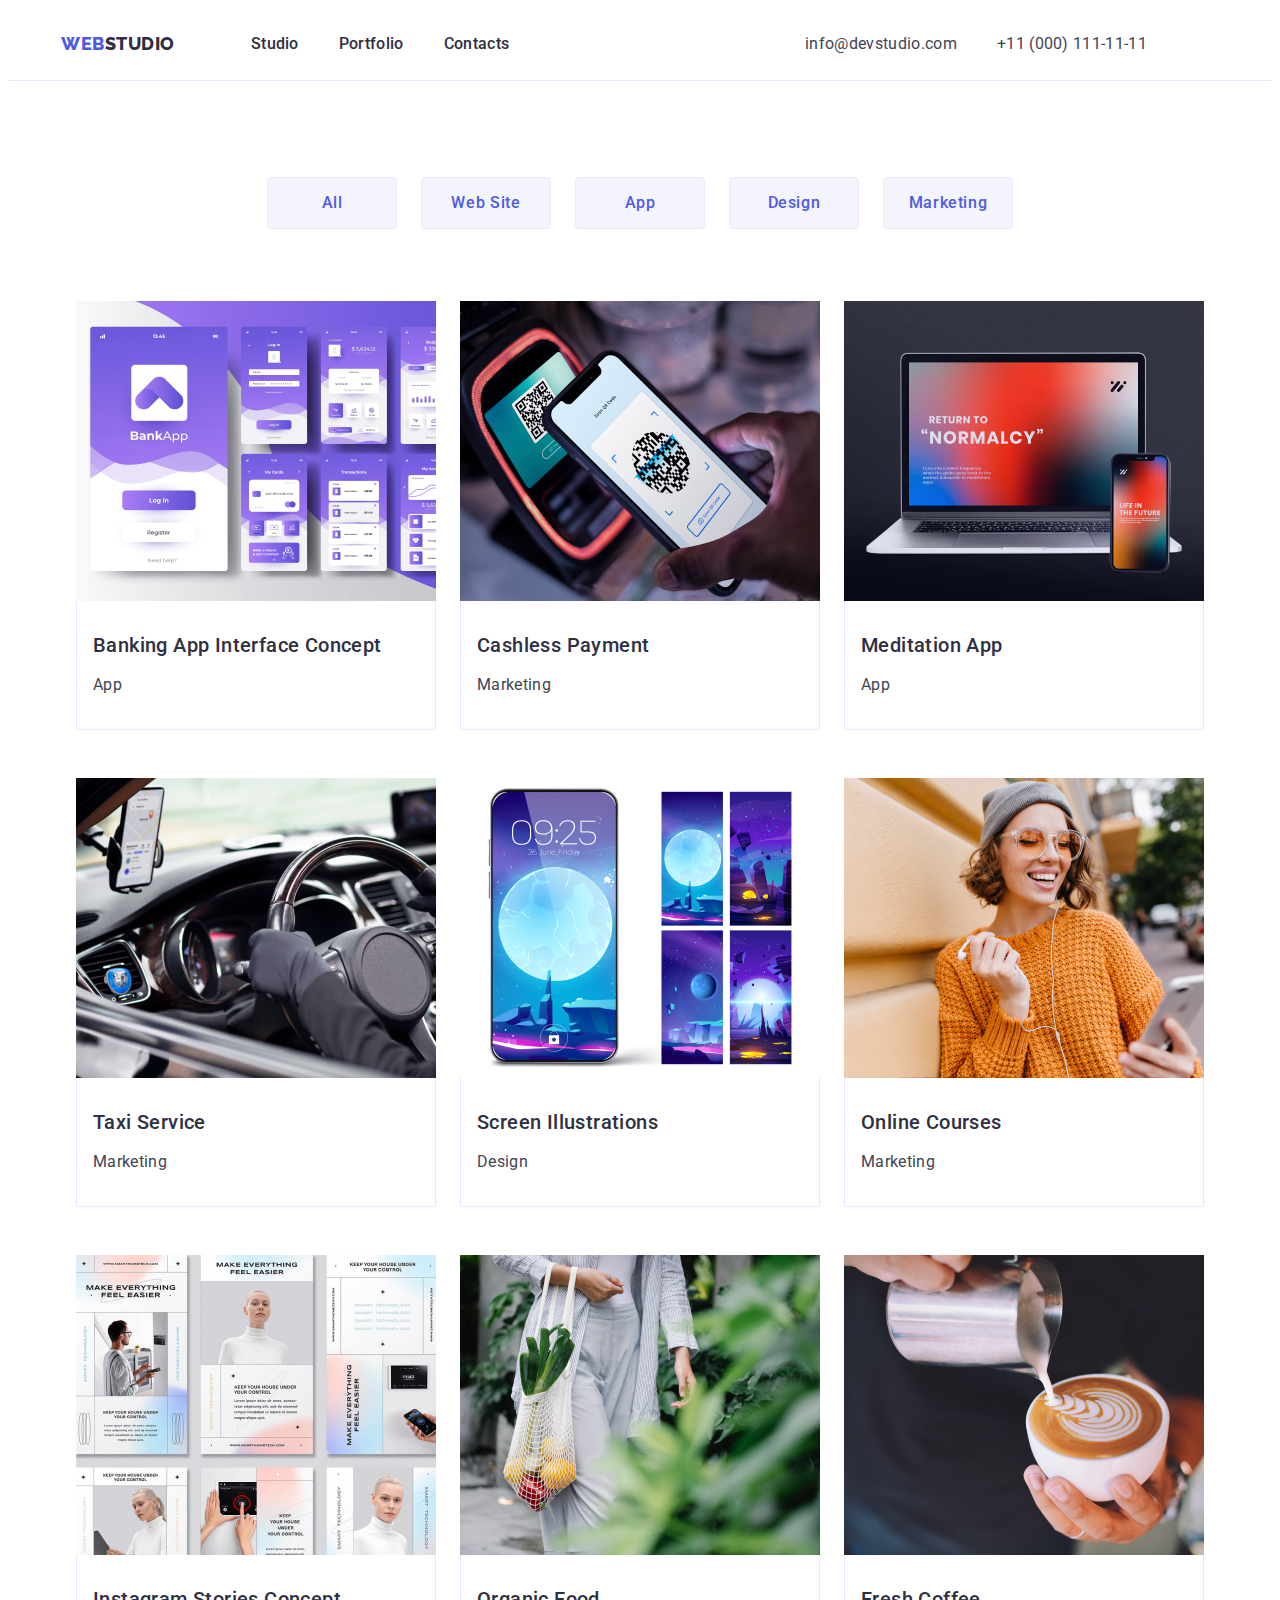
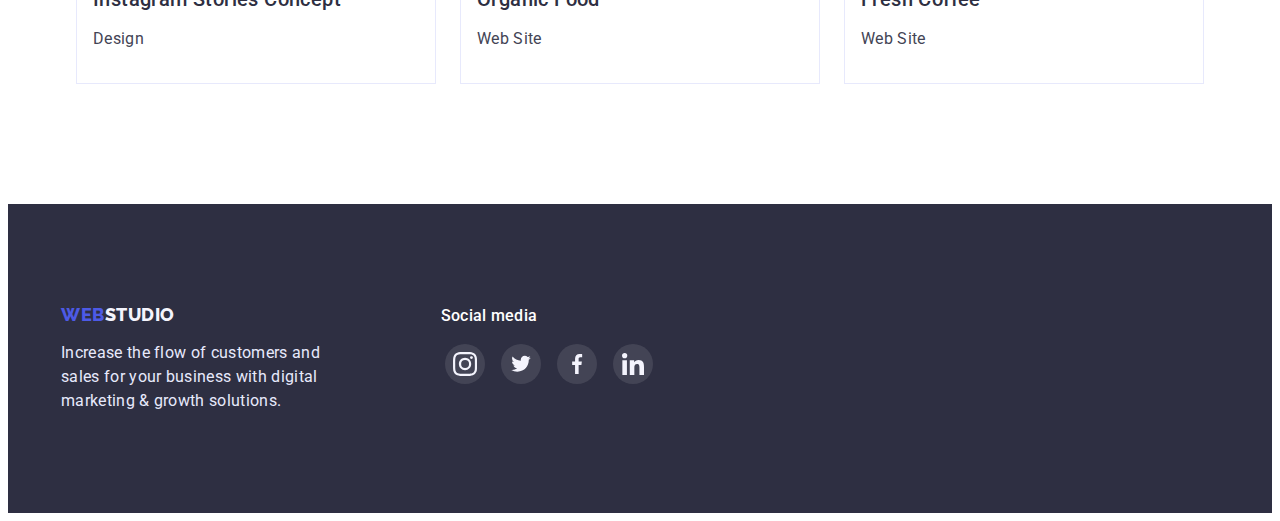
<file: portfolio.html>
<!DOCTYPE html>
<html lang="en">
  <head>
    <meta charset="UTF-8" />
    <meta http-equiv="X-UA-Compatible" content="IE=edge" />
    <meta name="viewport" content="width=device-width, initial-scale=1.0" />
    <title>Document</title>
    <link rel="preconnect" href="https://fonts.googleapis.com" />
    <link rel="preconnect" href="https://fonts.gstatic.com" crossorigin />
    <link
      href="https://fonts.googleapis.com/css2?family=Architects+Daughter&family=Montserrat:wght@500;700&family=Raleway:wght@800&family=Roboto:wght@400;500;700;900&display=swap"
      rel="stylesheet"
    />
    <link
      rel="stylesheet"
      href="https://cdnjs.cloudflare.com/ajax/libs/modern-normalize/1.1.0/modern-normalize.min.css"
      integrity="sha512-wpPYUAdjBVSE4KJnH1VR1HeZfpl1ub8YT/NKx4PuQ5NmX2tKuGu6U/JRp5y+Y8XG2tV+wKQpNHVUX03MfMFn9Q=="
      crossorigin="anonymous"
      referrerpolicy="no-referrer"
    />
    <link rel="stylesheet" href="./css/styles.css" />
  </head>
  <body>
    <!-- Шапка -->
    <header class="header">
      <div class="container header-container">
        <nav class="header-nav">
          <a class="link accent" href="./index.html">Web<span class="link logo">Studio</span></a>
          <ul class="header-list list">
            <li class="header-list link">
              <a class="header-link link" href="./index.html">Studio</a>
            </li>
            <li class="header-list link">
              <a class="header-link link" href="./portfolio.html">Portfolio</a>
            </li>
            <li class="header-list link">
              <a class="header-link link" href="">Contacts</a>
            </li>
          </ul>
        </nav>
    
        <address class="address">
          <ul class="address-list list">
            <li class="address-item"><a class="address-link link" href="mailto:info@devstudio.com">info@devstudio.com</a>
            </li>
            <li class="address-item"><a class="address-link link" href="tel:+110001111111">+11 (000) 111-11-11</a></li>
          </ul>
        </address>
      </div>
    </header>

    <!--Main content  -->
    <main>
      <!-- sections -->
      <section class="portfolio">
        <div class="container">
        <h1 hidden>new</h1>
        <ul class="link list container-portfolio">
          <li><button type="button" class="button">All</button></li>
          <li><button type="button" class="button">Web Site</button></li>
          <li><button type="button" class="button">App</button></li>
          <li><button type="button" class="button">Design</button></li>
          <li><button type="button" class="button">Marketing</button></li>
        </ul>

        <ul class="offers list">
          <li class="offers-item link">
            <a class="link" href="">
              <img
                src="./images/banking_app.jpg"
                alt="banking app"
                width="360"
              />
              <div class="portfolio-div">
              <h2 class="offers-title">Banking App Interface Concept</h2>
              <p class="offers-link">App</p>
              </div>
            </a>
          </li>
          <li class="offers-item link">
            <a class="link" href="">
              <img
                src="./images/cashless.jpg"
                alt="Cashless Payment"
                width="360"
              />
              <div class="portfolio-div">
              <h2 class="offers-title">Cashless Payment</h2>
              <p class="offers-link">Marketing</p>
              </div>
            </a>
          </li>
          <li class="offers-item link">
            <a class="link" href="">
              <img
                src="./images/meditation_app.jpg"
                alt="Meditaion App"
                width="360"
              />
              <div class="portfolio-div">
              <h2 class="offers-title">Meditation App</h2>
              <p class="offers-link">App</p>
              </div>
              </a>
          </li>
          <li class="offers-item link">
            <a class="link" href="">
              <img src="./images/taxi.jpg" alt="Taxi Service" width="360" />
              <div class="portfolio-div">
              <h2 class="offers-title">Taxi Service</h2>
              <p class="offers-link">Marketing</p>
              </div>
            </a>
          </li>
          <li class="offers-item link">
            <a class="link" href="">
              <img
                src="./images/screen.jpg"
                alt="Screen Illustrations"
                width="360"
              />
              <div class="portfolio-div">
              <h2 class="offers-title">Screen Illustrations</h2>
              <p class="offers-link">Design</p>
              </div>
            </a>
          </li>
          <li class="offers-item link">
            <a class="link" href="">
              <img src="./images/online.jpg" alt="Online Courses" width="360" />
              <div class="portfolio-div">
              <h2 class="offers-title">Online Courses</h2>
              <p class="offers-link">Marketing</p>
              </div>
            </a>
          </li>
          <li class="products-item link">
            <a class="link" href="">
              <img
                src="./images/instagram.jpg"
                alt="Instagram Stories Concept"
                width="360"
              />
              <div class="portfolio-div">
              <h2 class="offers-title">Instagram Stories Concept</h2>
              <p class="offers-link">Design</p>
              </div>
              </a>
          </li>
          <li class="products-item link">
            <a class="link" href="">
              <img src="./images/organic.jpg" alt="Organic Food" width="360" />
              <div class="portfolio-div">
              <h2 class="offers-title">Organic Food</h2>
              <p class="offers-link">Web Site</p>
              </div>
            </a>
          </li>
          <li class="products-item link">
            <a class="link" href="">
              <img src="./images/fresh.jpg" alt="Fresh Coffee" width="360" />
              <div class="portfolio-div">
              <h2 class="offers-title">Fresh Coffee</h2>
              <p class="offers-link">Web Site</p>
              </div>
            </a>
          </li>
        </ul>
        </div>
      </section>
    </main>

  <footer class="footer">
    <div class="container container-footer-icon">
      <div class="footer-container">
        <a href="./index.html" class="footer-logo link">Web<span class="web-logo link">Studio</span></a>
        <p class="footer-text">
          Increase the flow of customers and sales for your business with
          digital marketing & growth solutions.
        </p>
      </div>
      <div class="footer-container">
        <h3 class="footer-media-title">Social media</h3>
        <ul class="footer-list-icon list">
          <li class="footer-item-icon item">
            <a class="footer-link-icon link" href="#">
              <svg class="footer-svg" width="24px" height="24px">
                <use href="./images/icons/symbol-defs11.svg#icon-instagram"></use>
              </svg>
            </a>
          </li>
          <li class="footer-item-icon item">
            <a class="footer-link-icon link" href="#">
              <svg class="footer-svg" width="24px" height="19.5px">
                <use href="./images/icons/symbol-defs11.svg#icon-twitter"></use>
              </svg>
            </a>
          </li>
          <li class="footer-item-icon item">
            <a class="footer-link-icon link" href="#">
              <svg class="footer-svg" width="20px" height="24px">
                <use href="./images/icons/symbol-defs11.svg#icon-facebook"></use>
              </svg>
            </a>
          </li>
          <li class="footer-item-icon item">
            <a class="footer-link-icon link" href="#">
              <svg class="foo-svg" width="24px" height="22px">
                <use href="./images/icons/symbol-defs11.svg#icon-linkedin""></use>
                  </svg> 
              </a>
            </li>
          </ul>
          </div>
        </div>
      </footer>
    </div>
  </body>
</html>
</file>
<file: css/styles.css>
/* 
html{
    box-sizing: border-box;
}
/*  */
*,
*::before,
*::after {
  box-sizing: inherit;
}
*/ p,
h1,
h2,
h3,
h4,
h6 {
  margin: 0;
}
ul {
  padding-left: 0;
  margin: 0;
}
:root {
  --primary-text-color: #2e2f42;
  --title-text-color: #434455;
  --accent-color: #4d5ae5;
  --accent-color-hero: #ffffff;
  --footer-text-color: #e7e9fc;
  --footer-logo-text: #f4f4fd;
  --button-color-hover: #404bbf;
}
body {
  font-family: "Roboto", sans-serif;
  background: #ffffff;
  font-style: normal;
  font-weight: 400;
  color: var(--title-text-color);
}

.container {
  width: 1158px;
  padding-left: 12px;
  padding-right: 12px;
  margin: 0 auto;
}

.header-container {
  display: flex;
  align-items: center;
}

img {
  display: block;
  height: auto;
}

.header {
  border-bottom: 1px solid #e7e9fc;
  
}
.header-nav {
  display: flex;
  align-items: center;
  margin-right: auto;
}

.header-list {
  display: flex;
  align-items: center;
  gap: 40px;
}

.accent {
  font-family: "Raleway", sans-serif;
  color: var(--accent-color);
  font-weight: 800;
  font-size: 18px;
  line-height: 1.17;
  letter-spacing: 0.03em;
  text-transform: uppercase;
  margin-right: 76px;
}

.list {
  list-style: none;
}

.logo {
  font-family: "Raleway", sans-serif;
  font-weight: 800;
  font-size: 18px;
  line-height: 1.17;
  letter-spacing: 0.03em;
  text-transform: uppercase;
  color: var(--primary-text-color);
}

.header-list {
}

.header-item {
}
/* header A */
.header-link {
  color: var(--primary-text-color);
  font-size: 16px;
  line-height: 1.5;
  letter-spacing: 0.02em;
  text-decoration: none;
  font-weight: 500;
  padding-top: 24px;
  padding-bottom: 24px;
}
.header-link:hover,
.header-link:active,
.header-link:focus {
  color: #404bbf;
}

.address {
  font-style: normal;
}
.address-list {
  display: flex;
  justify-content: space-between;
  gap: 40px;
  padding-right: 72px;
}

.address-item {
}

/* address A */
.address-link {
  color: var(--title-text-color);
  font-size: 16px;
  line-height: 1.5;
  letter-spacing: 0.02em;
  letter-spacing: 0.02em;
  text-decoration: none;
  gap: 40px;
  padding-top: 24px;
  padding-bottom: 24px;
}

.address-link:hover,
.address-link:active,
.address-link:focus {
  color: #404bbf;
}

/* sections */

.hero {
  justify-content: center;
  height: 600px;
  max-width: 1440px;
  margin-left: auto;
  margin-right: auto;
  background-color: var(--primary-text-color);
  background-image:linear-gradient(rgba(46, 47, 66, 0.7), rgba(46, 47, 66, 0.7)), url(../images/people-office.jpg);
  background-size: cover;
  background-position: center;
  background-repeat: no-repeat;
  
}

.hero-title {
  color: var(--accent-color-hero);
  font-weight: 700;
  font-size: 56px;
  line-height: 1.07;
  text-align: center;
  letter-spacing: 0.02em;
  margin: 0 auto;
  width: 500px;
  padding-top: 188px;

}
button {
  cursor: pointer;
  display: block;
  margin: 0 auto;
}

.hero-button {
  color: var(--accent-color-hero);
  background-color: var(--accent-color);
  box-shadow: 0px 4px 4px rgba(0, 0, 0, 0.15);
  border-radius: 4px;
  cursor: pointer;
  font-family: "Roboto", sans-serif;
  font-weight: 500;
  font-size: 16px;
  line-height: 1.5;
  letter-spacing: 0.04em;
  min-width: 105px;
  min-height: 24px;
  margin-top: 48px;
  border: none;
  padding: 16px 32px 16px 32px;
}
.hero-button:active,
.hero-button:hover,
.hero-button:focus {
  color: var(--accent-color-hero);
  background-color: var(--button-color-hover);
  box-shadow: 0px 4px 4px rgba(0, 0, 0, 0.15);
  border-radius: 4px;
  cursor: pointer;
  font-family: "Roboto", sans-serif;
  font-weight: 500;
  font-size: 16px;
  line-height: 1.5;
  letter-spacing: 0.04em;
  min-width: 105px;
  min-height: 24px;
}

/* Section */

.none {
  font-size: 0;
}
.container-list {
  display: flex;
  
  gap: 24px;
}
.list-section {
  padding-top: 120px;
}
.title-section {
  color: var(--primary-text-color);
  font-weight: 500;
  font-size: 20px;
  line-height: 1.2;
  letter-spacing: 0.02em;
  margin-bottom: 8px;
  height: auto;
  padding-top: 8px;
  margin-top:0 ;
 
}


/* Section */

.section-list {
  font-size: 16px;
  line-height: 1.5;
  letter-spacing: 0.02em;
  color: var(--title-text-color);
  margin: 0 auto;
  
}
/* icon 1 section */
.list-item-icon::before{
  display: block;
  content: "";
  height: 120px;
  background-repeat: no-repeat;
  background-position: center;
  background-color: #F4F4FD;
  border-radius: 4px;
}

.list-item-icon:nth-child(1)::before{
  background-image: url(../images/icons/antenna.svg);
}
.list-item-icon:nth-child(2)::before {
  background-image: url(../images/icons/clock.svg);
}
.list-item-icon:nth-child(3)::before {
  background-image: url(../images/icons/diagram.svg);
}
.list-item-icon:nth-child(4)::before {
  background-image: url(../images/icons/astronaut.svg);
}
/* work */

.work-section {
  padding-top: 120px;
  padding-bottom: 120px;
 
}
.work-title {
  color: var(--primary-text-color);
  font-weight: 700;
  font-size: 36px;
  line-height: 1.11;
  text-align: center;
  letter-spacing: 0.02em;
  text-transform: capitalize;
  margin: 0 auto;
  margin-bottom: 72px;
}

.about-list {
  list-style: none;
  display: flex;
  gap: 24px;

}

.about-item {
  box-sizing: border-box;
  max-width: 360px;
  max-height: 300px;
  background: linear-gradient(
      0deg,
      rgba(77, 90, 229, 0.1),
      rgba(77, 90, 229, 0.1)
    ),
    url(2368);
  background-blend-mode: soft-light, normal;
  border: 1px solid #e7e9fc;
  display: block;
  height: auto;
}

/* our team */

.team-section {
  background: #f4f4fd;
  padding-top: 120px;
  height: auto;
  padding-bottom: 120px;
  
  
}
.team-text-flex{
  background: #FFFFFF;
  padding: 32px 15px 32px 15px;
  border-radius: 0px 0px 4px 4px;
  box-shadow: 0px 1px 6px rgba(46, 47, 66, 0.08), 0px 1px 1px rgba(46, 47, 66, 0.16), 0px 2px 1px rgba(46, 47, 66, 0.08);
}

.team-title {
  font-weight: 700;
  font-size: 36px;
  line-height: 1.11;
  text-align: center;
  letter-spacing: 0.02em;
  text-transform: capitalize;
  color: var(--primary-text-color);
  margin: 0 auto;
  margin-bottom: 72px;
}

.team-list {
  display: flex;
  gap: 24px;
  justify-content: center;
}

.team-item {
  list-style: none;
}

.name-title {
  font-weight: 500;
  font-size: 20px;
  line-height: 1.2;
  text-align: center;
  letter-spacing: 0.02em;
  color: var(--primary-text-color);
  margin-top: 0;
  margin-bottom: 8px;
}

.team-text {
  font-size: 16px;
  line-height: 1.5;
  text-align: center;
  letter-spacing: 0.02em;
  color: var(--title-text-color);
  margin: 0;
  padding-bottom: 8px;
}

.foto-list {
  display: block;
  box-shadow: 0px 1px 6px rgba(46, 47, 66, 0.08), 0px 1px 1px rgba(46, 47, 66, 0.16), 0px 2px 1px rgba(46, 47, 66, 0.08);
}

.team-list-icon{
  display: flex;
  gap: 24px;
  justify-content: center;
}

.team-link-icon{
  width: 40px;
  height: 40px;
  border-radius: 50%;
  background-color: #4D5AE5;
  align-items: center;
  justify-content: center;
  display: flex;
}
.teams-svg{
  fill: #F4F4FD;
}

.team-link-icon:hover,
.team-link-icon:active{
  background-color: #404BBF;
}



/* Customers */

.customers {
  padding-top: 120px;
  padding-bottom: 120px;
}

.client-list {
  display: flex;
  justify-content: center;
  gap: 24px;
  align-items: center;

}

.client-title {
  font-weight: 700;
  font-size: 36px;
  line-height: 1.11;
  text-align: center;
  letter-spacing: 0.02em;
  text-transform: capitalize;
  color: var(--primary-text-color);
  margin: 0 0 72px 0;
  
}
.client-link{
   width: 168px;
    height: 88px;
    display: flex;
    justify-content: center;
    align-items: center;
    border-radius: 4px;
    border: 1px solid #8E8F99;
    color: #8E8F99;
}
 .clients-svg {
  fill: currentColor;
}
.client-link:hover,
.client-link:focus {
  border-color: #404BBF;
  color: #404BBF;
}





/* Footer */

.footer {
  background: #2e2f42;
  padding-bottom: 100px;
  padding-top: 100px;
  margin: 0 auto;
  display: flex;
}

.footer-logo {
  font-family: "Raleway", sans-serif;
  font-style: normal;
  font-weight: 800;
  font-size: 18px;
  line-height: 1.17;
  display: flex;
  align-items: center;
  letter-spacing: 0.03em;
  text-transform: uppercase;
  color: var(--accent-color);
}
.web-logo {
  color: var(--footer-logo-text);
  font-family: "Raleway", sans-serif;
  font-weight: 800;
  font-size: 18px;
  line-height: 1.17;
  text-transform: uppercase;
}
.footer-text {
  color: var(--footer-text-color);
  font-size: 16px;
  line-height: 1.5;
  letter-spacing: 0.02em;
  width: 264px;
  margin-bottom: 0;
  
}
.footer-media-title {
  font-weight: 500;
  font-size: 16px;
  line-height: 1.5;
  letter-spacing: 0.02em;
  color: #FFFFFF;
  text-align: center;
  
}

.footer-container{
 
}

.container-footer-icon{
  display: flex;
}
.footer-media-title{
  font-weight: 500;
  font-size: 16px;
  line-height: 1.5;
  letter-spacing: 0.02em;
  color: #FFFFFF;
  margin: 0;
}
.footer-list-icon{
  display: flex;
  justify-content: center;
  gap: 16px;
  border: none;
  margin-left: 120px;
  margin-top: 16px;
 
  
}
.footer-link-icon{
  width: 40px;
  height: 40px;
  border-radius: 50%;
  background-color:rgba(255, 255, 255, 0.1);
  display: flex;
  justify-content: center;
  align-items: center;
  
}

.footer-link-icon:hover,
.footer-link-icon:focus{
  background-color: #31D0AA;
}


/* Portfolio LIST */
.container-portfolio {
  display: flex;
  gap: 24px;
  justify-content: center;
  margin-bottom: 72px;
}
.portfolio{
  padding-top: 96px;
}
.button {
  width: 116px;
  height: 48px;
  background: #f4f4fd;
  border: 1px solid #e7e9fc;
  border-radius: 4px;
  color: var(--accent-color);
  font-family: "Roboto", sans-serif;
  font-weight: 500;
  font-size: 16px;
  line-height: 1.5;
  letter-spacing: 0.04em;
  color: var(--accent-color);
  cursor: pointer;
}

.button:hover {
  color: var(--accent-color-hero);
  box-shadow: 0px 3px 1px rgba(0, 0, 0, 0.1), 0px 2px 1px rgba(0, 0, 0, 0.08),
    0px 2px 2px rgba(0, 0, 0, 0.12);
  border-radius: 4px;
  border-color: #404bbf;
  background:#404bbf;
}
.button:focus {
  color: var(--accent-color-hero);
  border-color: #404bbf;
  box-shadow: 0px 3px 1px rgba(0, 0, 0, 0.1), 0px 2px 1px rgba(0, 0, 0, 0.08),
    0px 2px 2px rgba(0, 0, 0, 0.12);
  border-radius: 4px;
  background:#404bbf;
}
.button:active {
  color: var(--accent-color-hero);
 border-color: #404bbf;
  box-shadow: 0px 3px 1px rgba(0, 0, 0, 0.1), 0px 2px 1px rgba(0, 0, 0, 0.08),
    0px 2px 2px rgba(0, 0, 0, 0.12);
  border-radius: 4px;
  background:#404bbf;
}
/* Offers */

.portfolio-div{
  background: #ffffff;
  border:  1px solid #e7e9fc;
  border-top: 0;
  padding: 32px 16px;

  
}
.offers {
  list-style: none;
  display: flex;
  flex-wrap: wrap;
  gap: 48px 24px;
  justify-content: center;
  
}
.offers-item {
}
.offers-item:hover,
.offers-item:active{
    box-shadow: 0px 1px 6px rgba(46, 47, 66, 0.08), 0px 1px 1px rgba(46, 47, 66, 0.16), 0px 2px 1px rgba(46, 47, 66, 0.08);

}


.offers-title {
  font-weight: 500;
  font-size: 20px;
  line-height: 1.2;
  letter-spacing: 0.02em;
  color: var(--primary-text-color);
  margin-top: 0;
  margin-bottom:0 ;
}
.offers-link {
  font-size: 16px;
  line-height: 1.5;
  letter-spacing: 0.02em;
  color: var(--title-text-color);
 
  margin-bottom: 0;

}
.portfolio{
  padding-bottom: 120px;
}
/* products portfolio */
.products {
  list-style: none;
}
.products-item:hover {
  box-shadow: 0px 1px 6px rgba(46, 47, 66, 0.08), 0px 1px 1px rgba(46, 47, 66, 0.16), 0px 2px 1px rgba(46, 47, 66, 0.08);
  
}
.link {
  text-decoration: none;
}
</file>
